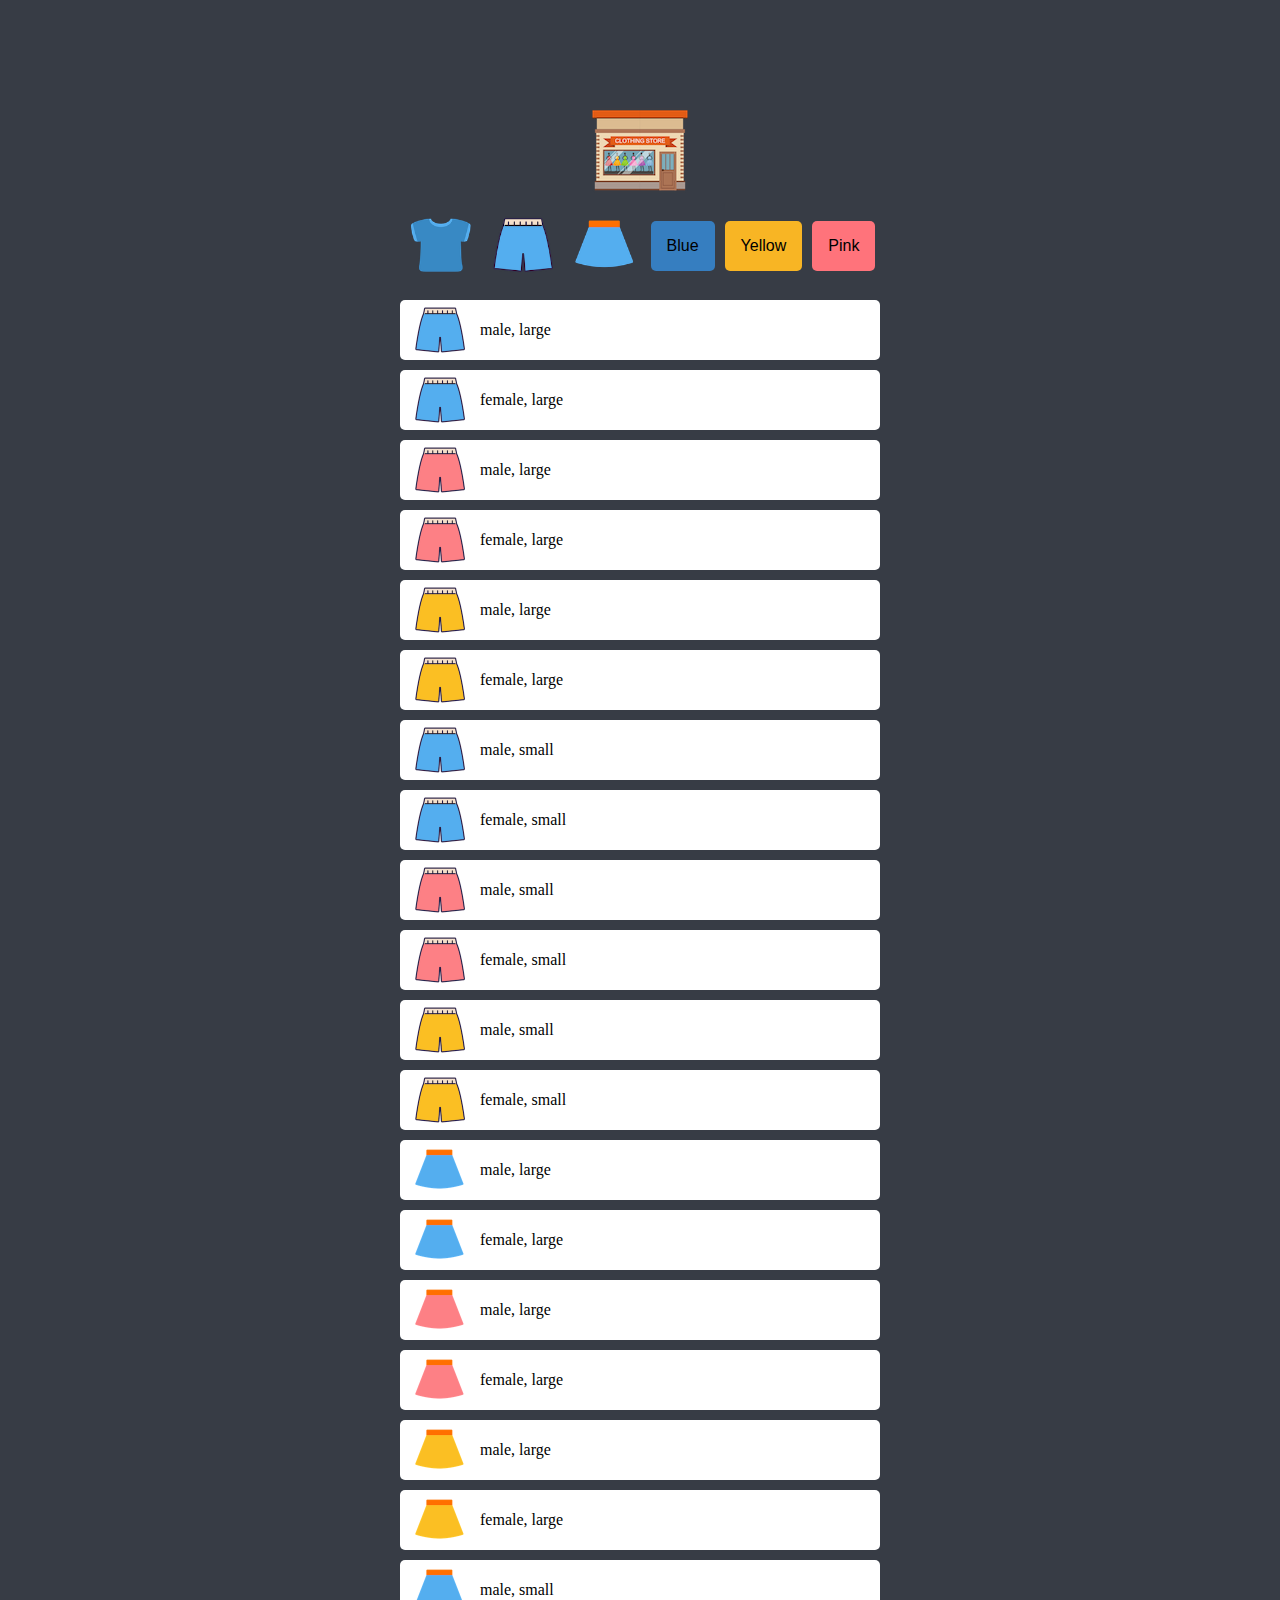
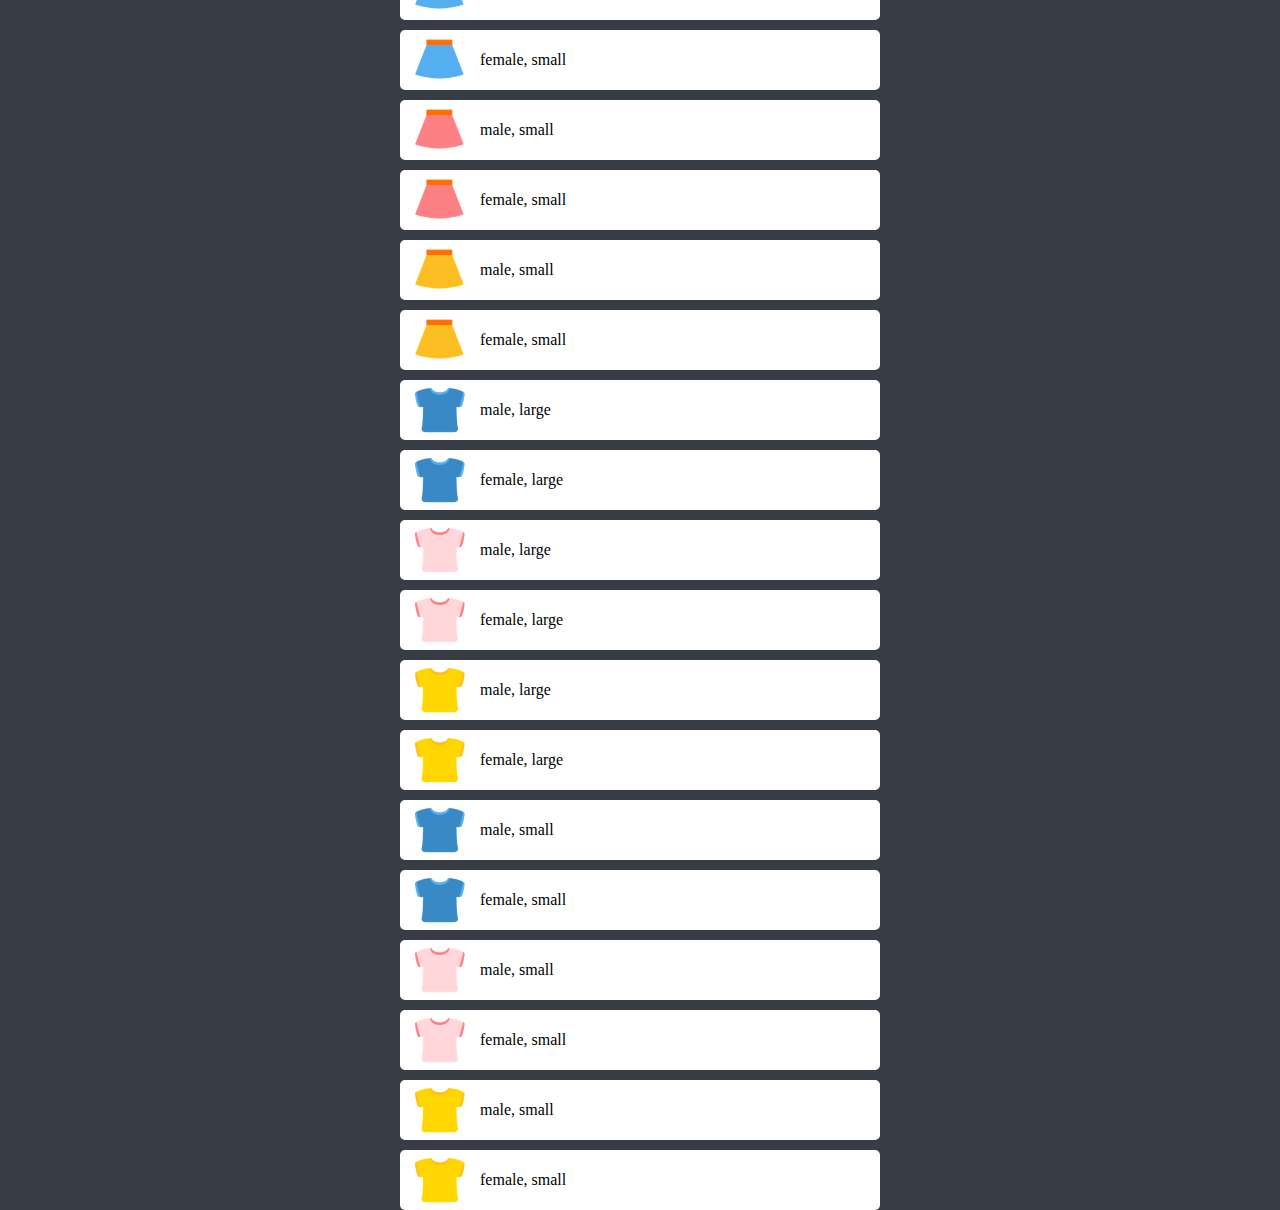
<file: index.html>
<!DOCTYPE html>
<html lang="en">
<head>
    <meta charset="UTF-8">
    <meta name="viewport" content="width=device-width, initial-scale=1.0">
    <title>Shopping Mall</title>
    <link rel="stylesheet" href="style.css">
    <script src="main.js"></script>
</head>
<body>
    <!--logo-->
    <header >
        <img src="img/logo.png" alt="logo" class="logo">
    </header>
    <!--button-->
    <nav class="buttons">
        <button class="btn"><img src="img/blue_t.png" alt="tshirt" class="imgBtn" data-key="type" data-value="tshirt"></button>
        <button class="btn"><img src="img/blue_p.png" alt="pants" class="imgBtn" data-key="type" data-value="pants"></button>
        <button class="btn"><img src="img/blue_s.png" alt="skirt" class="imgBtn" data-key="type" data-value="skirt"></button>
        <button class="btn colorBtn blue" data-key="color" data-value="blue">Blue</button>       <!-- 팁 : class 지정시 띄어쓰기는 여러개의 class 를 지정하는 효과가 있다.-->
        <button class="btn colorBtn yellow" data-key="color" data-value="yellow">Yellow</button>    <!-- 이 경우 btn, color, blue 3개 class를 지정한 것과 같은 효과이다.-->
        <button class="btn colorBtn pink" data-key="color" data-value="pink">Pink</button>
    </nav>
    <!--items-->
    <ul class="items">
        <li class="item">
                <img src="img/blue_p.png" alt="blue pants" class="thumbnail">
                <span class="item_descriptions">male, lare size</span>
        </li>
    </ul>
</body>
</html>
</file>
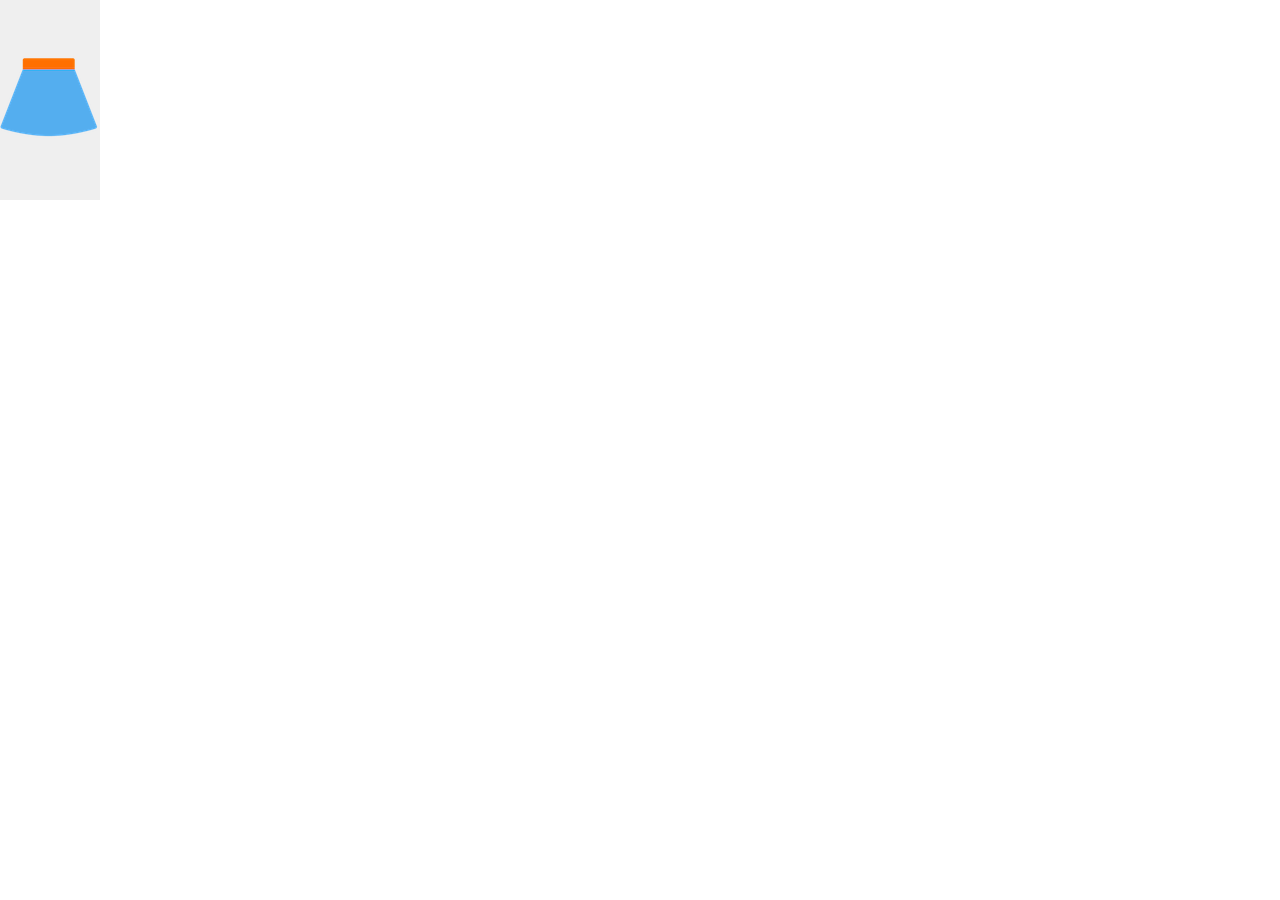
<file: test/test.html>
<!DOCTYPE html>
<html lang="en">
<head>
    <meta charset="UTF-8">
    <meta name="viewport" content="width=device-width, initial-scale=1.0">
    <title>Document</title>
    <link rel="stylesheet" href="test.css">
</head>
<body>
    <div>
        <button><img src="/img/blue_s.png" alt=""></button>
    </div>
</body>
</html>
</file>
<file: style.css>
:root {
  /* color */
  --color-black: #373c45;
  --color-blue: #367ec0;
  --color-yellow: #f8b524;
  --color-pink: #ff737b;
  --color-white: #ffffff;

  /* size */
  --btn-margin: 5px;
  --item-marign: 10px;
  --item-content-margin: 15px;

  --font-size: 16px;
  --btn-img-size: 60px;
  --thumbnail-img-size: 50px;
  --itembox-size: 480px;
  --item-size: 60px;

  --border-radius: 5px;

  /* animation */
  --transition-time: 300ms ease;
}

body {
  display: flex;
  flex-direction: column;
  justify-content: center;
  align-items: center;
  height: 100vh;
  margin: 0;
  background-color: var(--color-black);
}

.buttons {
  display: flex;
  align-items: center;
}

.btn,
.logo {
  cursor: pointer;
  transition: var(--transition-time); /*ease, linear 미묘한 차이*/
}

.btn {
  background-color: transparent;
  border: none;
  outline: none;
  margin: var(--btn-margin);
}

.imgBtn {
  width: var(--btn-img-size);
}

.colorBtn {
  font-size: var(--font-size);
  padding: var(--font-size);
  border-radius: var(--border-radius);
}

.blue {
  background-color: var(--color-blue);
}

.yellow {
  background-color: var(--color-yellow);
}

.pink {
  background-color: var(--color-pink);
}

.btn:hover,
.logo:hover {
  transform: scale(1.1);
}

.items {
  width: var(--itembox-size);
  height: var(--itembox-size);
  padding-left: 0;
}

.item {
  display: flex;
  align-items: center;
  list-style: none;
  background-color: var(--color-white);
  border-radius: var(--border-radius);
  height: var(--item-size);
  margin-bottom: var(--item-marign);
}

.thumbnail {
  margin-left: var(--item-content-margin);
  width: var(--thumbnail-img-size);
}

.item_descriptions {
  margin-left: var(--item-content-margin);
  font-size: var(--font-size);
}
</file>
<file: test/test.css>
* {
  padding: 0;
  margin: 0;
}

button {
  border: 0;
}

div {
  width: 200px;
  height: 200px;
  display: flex;
}
</file>
